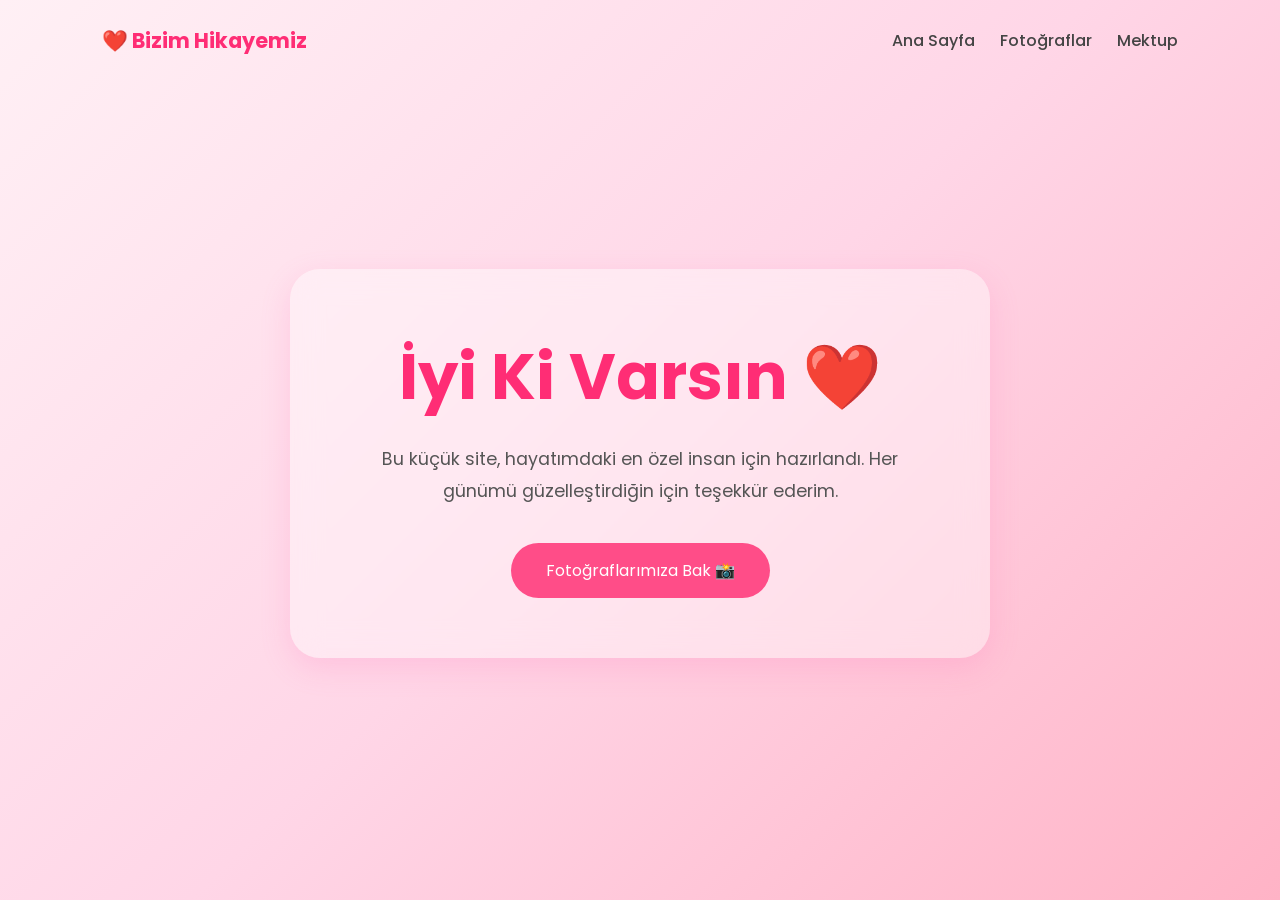
<file: index.html>
<!DOCTYPE html>
<html lang="tr">
<head>
    <meta charset="UTF-8">
    <meta name="viewport" content="width=device-width, initial-scale=1.0">
    <title>❤️ Benim Aşkım ❤️</title>
    <link rel="stylesheet" href="style.css">
</head>
<body>

   <nav>
    <div class="logo">❤️ Bizim Hikayemiz</div>

    <ul>
        <li><a href="index.html">Ana Sayfa</a></li>
        <li><a href="photos.html">Fotoğraflar</a></li>
        <li><a href="letter.html">Mektup</a></li>
    </ul>
</nav>

    <section class="hero">

        <div class="hero-card">

            <h1>İyi Ki Varsın ❤️</h1>

            <p>
                Bu küçük site, hayatımdaki en özel insan için hazırlandı.
                Her günümü güzelleştirdiğin için teşekkür ederim.
            </p>

            <a href="photos.html" class="btn">
                Fotoğraflarımıza Bak 📸
            </a>

        </div>

    </section>

</body>
</html>
</file>
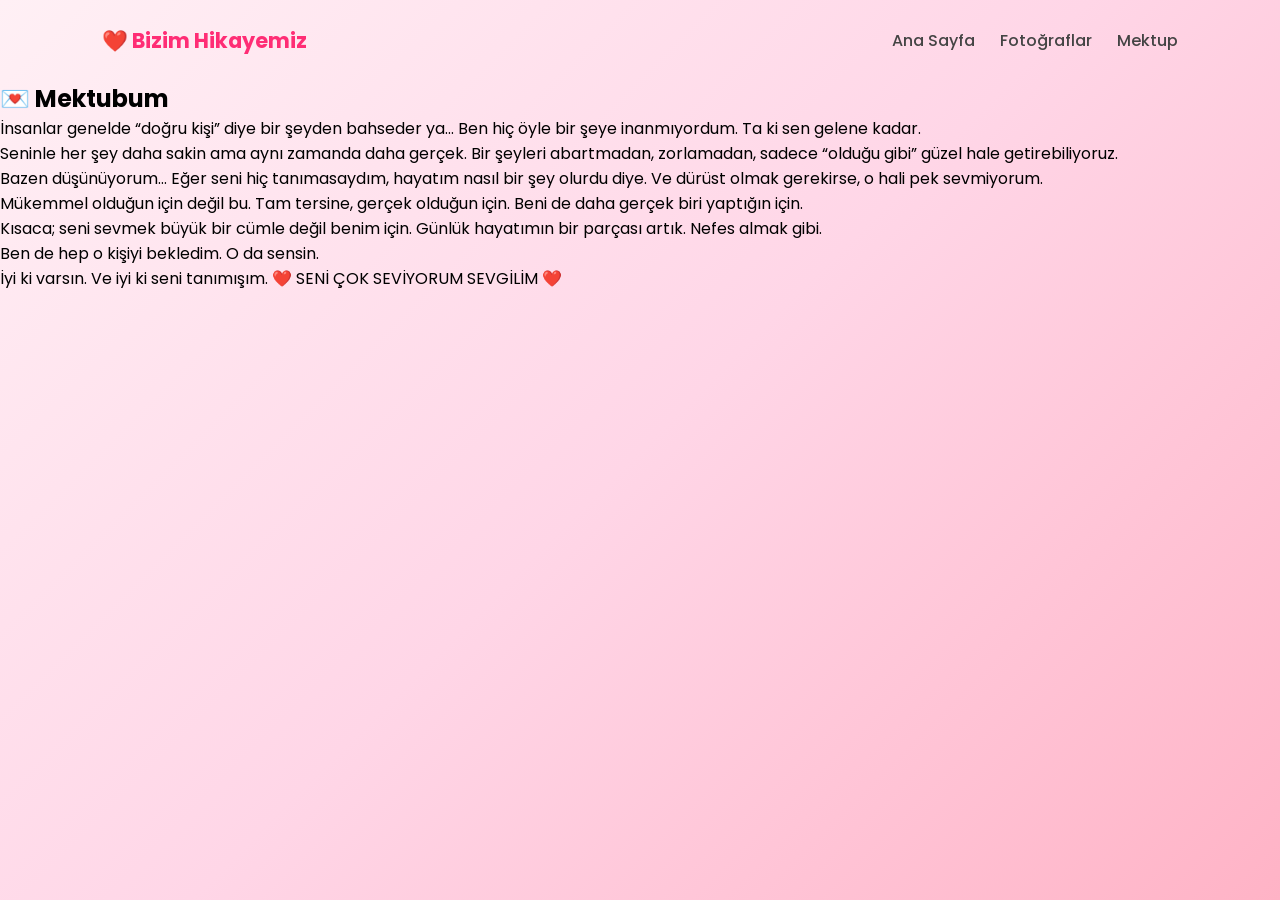
<file: letter.html>
<!DOCTYPE html>
<html lang="tr">
<head>
    <meta charset="UTF-8">
    <meta name="viewport" content="width=device-width, initial-scale=1.0">
    <title>💌 Mektubum</title>
    <link rel="stylesheet" href="style.css">
</head>
<body>

    <!-- NAVBAR -->
    <nav>
        <div class="logo">❤️ Bizim Hikayemiz</div>

        <ul>
            <li><a href="index.html">Ana Sayfa</a></li>
            <li><a href="photos.html">Fotoğraflar</a></li>
            <li><a href="letter.html">Mektup</a></li>
        </ul>
    </nav>

    <!-- MEKTUP -->
    <section class="letter-page">

        <div class="letter-card">

            <h1>💌 Mektubum</h1>

            <p>
                İnsanlar genelde “doğru kişi” diye bir şeyden bahseder ya...
                Ben hiç öyle bir şeye inanmıyordum. Ta ki sen gelene kadar.
            </p>

            <p>
                Seninle her şey daha sakin ama aynı zamanda daha gerçek.
                Bir şeyleri abartmadan, zorlamadan, sadece “olduğu gibi” güzel hale getirebiliyoruz.
            </p>

            <p>
                Bazen düşünüyorum…
                Eğer seni hiç tanımasaydım, hayatım nasıl bir şey olurdu diye.
                Ve dürüst olmak gerekirse, o hali pek sevmiyorum.
            </p>

            <p>
                Mükemmel olduğun için değil bu.
                Tam tersine, gerçek olduğun için.
                Beni de daha gerçek biri yaptığın için.
            </p>

            <p>
                Kısaca; seni sevmek büyük bir cümle değil benim için.
                Günlük hayatımın bir parçası artık. Nefes almak gibi.
            </p>

            <p>
                Ben de hep o kişiyi bekledim. O da sensin.
            </p>

            <p class="end">
                İyi ki varsın.  
                Ve iyi ki seni tanımışım. ❤️  
                SENİ ÇOK SEVİYORUM SEVGİLİM ❤️
            </p>

        </div>

    </section>

</body>
</html>
</file>
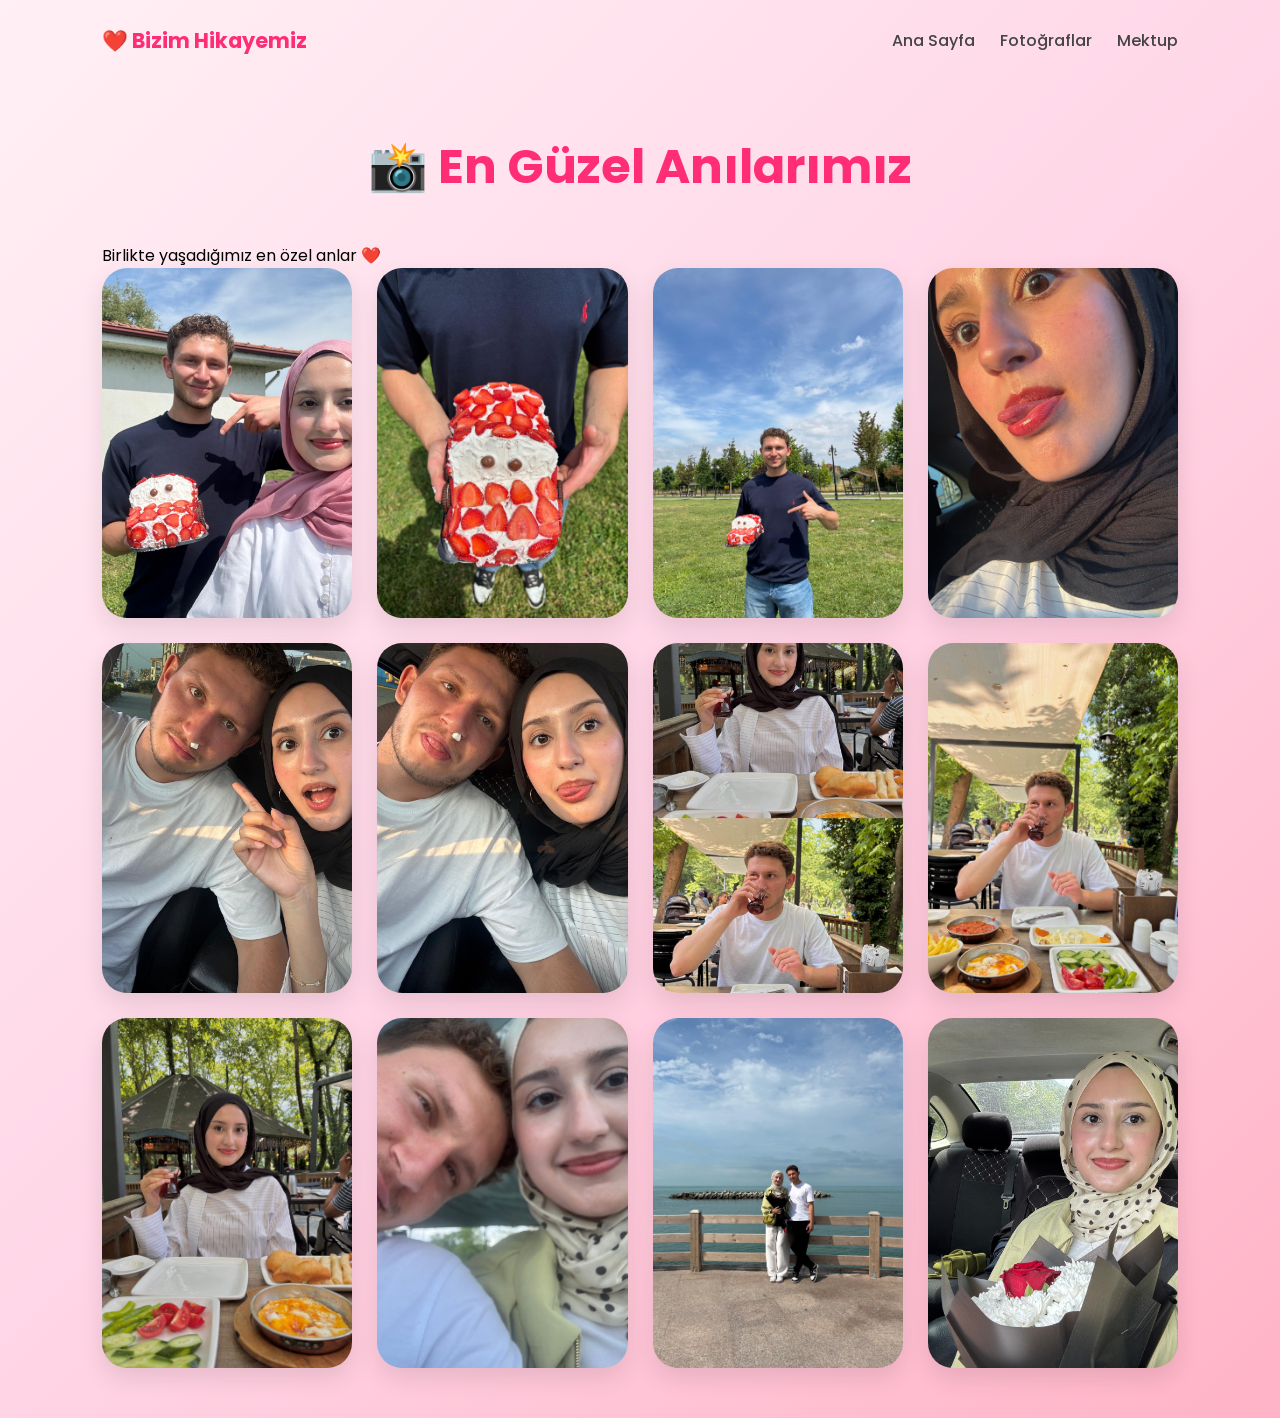
<file: photos.html>
<!DOCTYPE html>
<html lang="tr">
<head>
    <meta charset="UTF-8">
    <meta name="viewport" content="width=device-width, initial-scale=1.0">
    <title>📸 Fotoğraflarımız</title>
    <link rel="stylesheet" href="style.css">
</head>
<body>

    <nav>
        <div class="logo">❤️ Bizim Hikayemiz</div>

        <ul>
            <li><a href="index.html">Ana Sayfa</a></li>
            <li><a href="photos.html">Fotoğraflar</a></li>
            <li><a href="letter.html">Mektup</a></li>
        </ul>
    </nav>

    <section class="gallery-page">

        <h1>📸 En Güzel Anılarımız</h1>

        <p class="gallery-text">
            Birlikte yaşadığımız en özel anlar ❤️
        </p>

        <div class="gallery">

            <img src="1.jpeg" alt="Fotoğraf 1">
            <img src="2.jpeg" alt="Fotoğraf 2">
            <img src="3.jpeg" alt="Fotoğraf 3">
            <img src="4.jpeg" alt="Fotoğraf 4">
            <img src="5.jpeg" alt="Fotoğraf 5">
            <img src="6.jpeg" alt="Fotoğraf 6">
            <img src="7.jpeg" alt="Fotoğraf 7">
            <img src="8.jpeg" alt="Fotoğraf 8">
            <img src="9.jpeg" alt="Fotoğraf 9">
            <img src="10.jpeg" alt="Fotoğraf 10">
            <img src="11.jpeg" alt="Fotoğraf 11">
            <img src="12.jpeg" alt="Fotoğraf 12">

        </div>

    </section>

</body>
</html>
</file>
<file: style.css>
@import url('https://fonts.googleapis.com/css2?family=Poppins:wght@300;400;500;600;700&display=swap');

*{
    margin:0;
    padding:0;
    box-sizing:border-box;
    font-family:'Poppins',sans-serif;
}

body{
    min-height:100vh;
    background:linear-gradient(
        135deg,
        #fff0f5,
        #ffd6e7,
        #ffb3c6
    );
}

/* NAVBAR */

nav{
    display:flex;
    justify-content:space-between;
    align-items:center;
    padding:25px 8%;
}

.logo{
    color:#ff2d75;
    font-size:1.3rem;
    font-weight:700;
}

nav ul{
    display:flex;
    list-style:none;
    gap:25px;
}

nav a{
    text-decoration:none;
    color:#444;
    font-weight:500;
    transition:.3s;
}

nav a:hover{
    color:#ff2d75;
}

/* ANA SAYFA */

.hero{
    height:85vh;
    display:flex;
    justify-content:center;
    align-items:center;
    padding:20px;
}

.hero-card{
    max-width:700px;
    text-align:center;
    background:rgba(255,255,255,.4);
    backdrop-filter:blur(15px);
    padding:60px;
    border-radius:30px;
    box-shadow:0 10px 30px rgba(255,105,180,.2);
}

.hero-card h1{
    font-size:4rem;
    color:#ff2d75;
    margin-bottom:20px;
}

.hero-card p{
    font-size:1.1rem;
    color:#555;
    line-height:1.8;
    margin-bottom:35px;
}

.btn{
    display:inline-block;
    text-decoration:none;
    background:#ff4d88;
    color:white;
    padding:15px 35px;
    border-radius:50px;
    transition:.3s;
}

.btn:hover{
    transform:translateY(-3px);
    box-shadow:0 10px 25px rgba(255,77,136,.35);
}

/* FOTOĞRAFLAR */

.gallery-page{
    padding:50px 8%;
}

.gallery-page h1{
    text-align:center;
    color:#ff2d75;
    margin-bottom:40px;
    font-size:3rem;
}

.gallery{
    display:grid;
    grid-template-columns:repeat(auto-fit,minmax(250px,1fr));
    gap:25px;
}

.gallery img{
    width:100%;
    height:350px;
    object-fit:cover;
    border-radius:25px;
    transition:.4s;
    cursor:pointer;
    box-shadow:0 10px 25px rgba(0,0,0,.1);
}

.gallery img:hover{
    transform:scale(1.05);
}
</file>
